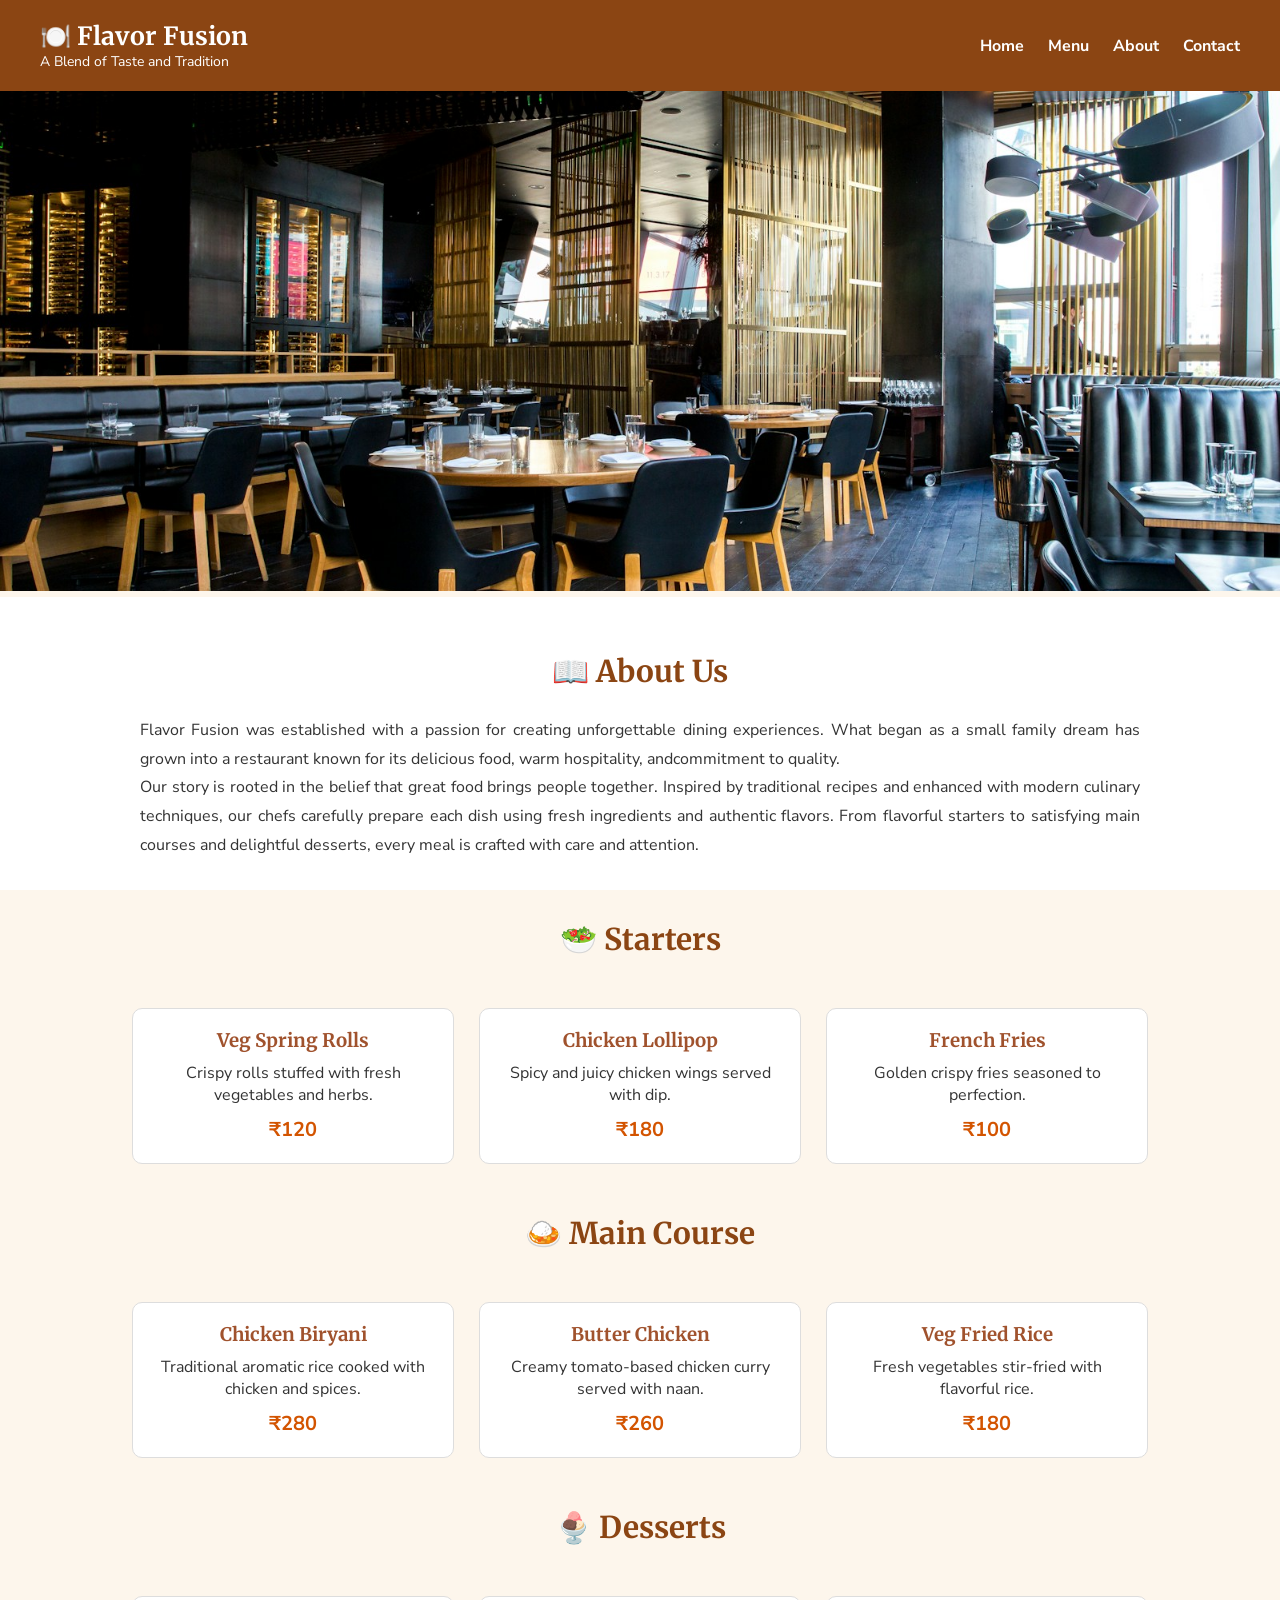
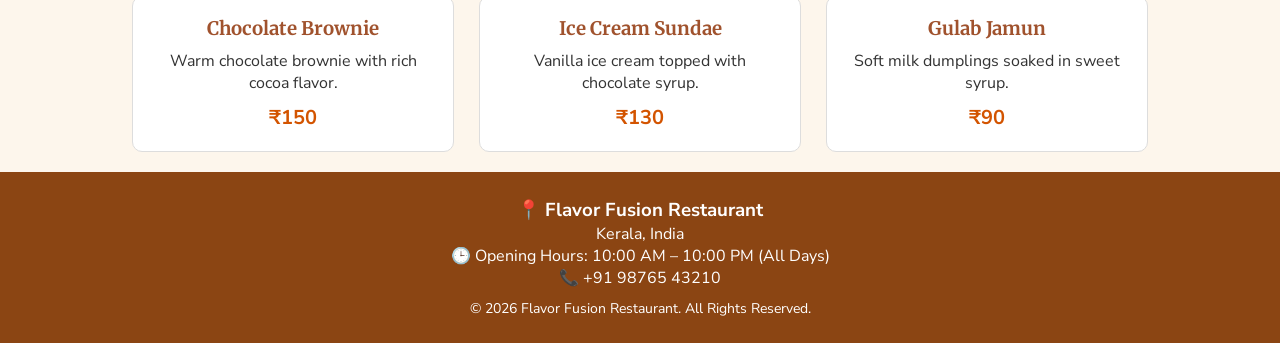
<file: Assignments/index.html>
<!DOCTYPE html>
<html lang="en">

<head>
    <meta charset="UTF-8">
    <meta name="viewport" content="width=device-width, initial-scale=1.0">
    <title>Flavor Fusion Restaurant Menu</title>
    <link rel="stylesheet" href="style.css">

    <link rel="preconnect" href="https://fonts.googleapis.com">
<link rel="preconnect" href="https://fonts.gstatic.com" crossorigin>
<link href="https://fonts.googleapis.com/css2?family=Merriweather:ital,opsz,wght@0,18..144,300..900;1,18..144,300..900&family=Nunito+Sans:ital,opsz,wght@0,6..12,200..1000;1,6..12,200..1000&display=swap" rel="stylesheet">
</head>

<body>
    <!-- header -->
    <header>
        <div>
            <h1>🍽️ Flavor Fusion</h1>
            <p class="tagline">A Blend of Taste and Tradition</p>
        </div>

        <nav>
            <a href="#">Home</a>
            <a href="#menu">Menu</a>
            <a href="#about">About</a>
            <a href="#contact">Contact</a>
        </nav>
    </header>
    <!-- banner -->
    <section>
        <img class="banner" src="./assets/bannerimg.jpg" alt="Restaurant Banner">
    </section>
    <!-- About -->
    <section id="about">
        <h2 class="main-title">📖 About Us</h2>

        <p>
            Flavor Fusion was established with a passion for creating unforgettable dining experiences. What began as a
            small family dream has grown into a restaurant known for its delicious food, warm hospitality, andcommitment to quality.
            <br>
            Our story is rooted in the belief that great food brings people together. Inspired by traditional recipes
            and enhanced with modern culinary techniques, our chefs carefully prepare each dish using fresh ingredients
            and authentic flavors. From flavorful starters to satisfying main courses and delightful desserts, every
            meal is crafted with care and attention.
        </p>
    </section>
    <!-- menu -->
    <main id="menu">

        <h2 class="main-title">🥗 Starters</h2>

        <div class="div-menu">

            <div class="box">
                <h3>Veg Spring Rolls</h3>
                <p>Crispy rolls stuffed with fresh vegetables and herbs.</p>
                <span>₹120</span>
            </div>

            <div class="box">
                <h3>Chicken Lollipop</h3>
                <p>Spicy and juicy chicken wings served with dip.</p>
                <span>₹180</span>
            </div>

            <div class="box">
                <h3>French Fries</h3>
                <p>Golden crispy fries seasoned to perfection.</p>
                <span>₹100</span>
            </div>

        </div>

        <h2 class="main-title">🍛 Main Course</h2>

        <div class="div-menu">

            <div class="box">
                <h3>Chicken Biryani</h3>
                <p>Traditional aromatic rice cooked with chicken and spices.</p>
                <span>₹280</span>
            </div>

            <div class="box">
                <h3>Butter Chicken</h3>
                <p>Creamy tomato-based chicken curry served with naan.</p>
                <span>₹260</span>
            </div>

            <div class="box">
                <h3>Veg Fried Rice</h3>
                <p>Fresh vegetables stir-fried with flavorful rice.</p>
                <span>₹180</span>
            </div>

        </div>

        <h2 class="main-title">🍨 Desserts</h2>

        <div class="div-menu">

            <div class="box">
                <h3>Chocolate Brownie</h3>
                <p>Warm chocolate brownie with rich cocoa flavor.</p>
                <span>₹150</span>
            </div>

            <div class="box">
                <h3>Ice Cream Sundae</h3>
                <p>Vanilla ice cream topped with chocolate syrup.</p>
                <span>₹130</span>
            </div>

            <div class="box">
                <h3>Gulab Jamun</h3>
                <p>Soft milk dumplings soaked in sweet syrup.</p>
                <span>₹90</span>
            </div>

        </div>

    </main>
    <!-- footer -->
    <footer id="contact">
        <h3>📍 Flavor Fusion Restaurant</h3>
        <p>Kerala, India</p>
        <p>🕒 Opening Hours: 10:00 AM – 10:00 PM (All Days)</p>
        <p>📞 +91 98765 43210</p>

        <p class="copyright">
            © 2026 Flavor Fusion Restaurant. All Rights Reserved.
        </p>
    </footer>

</body>

</html>
</file>
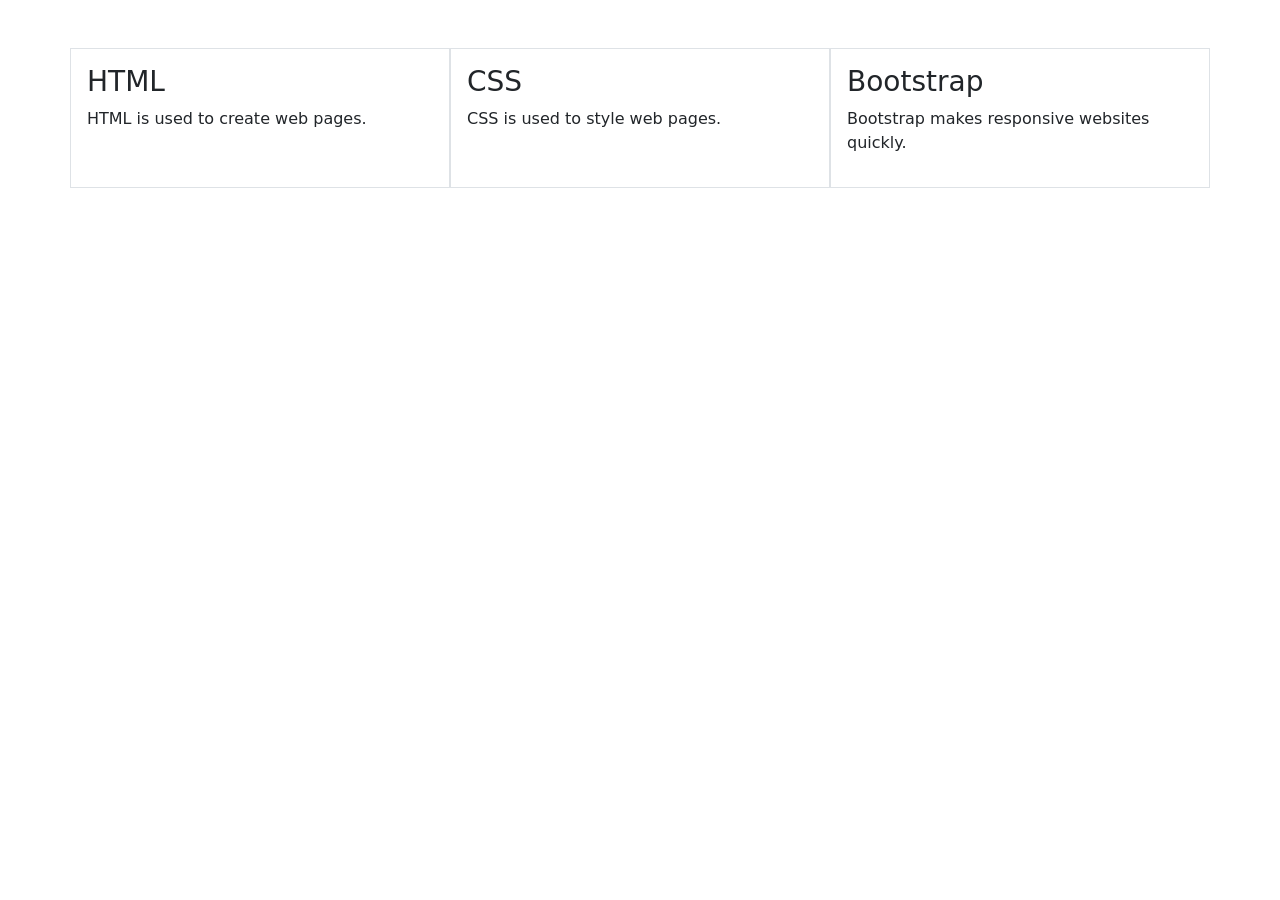
<file: bootstrap.html>
<!DOCTYPE html>
<html lang="en">
<head>
    <meta charset="UTF-8">
    <meta name="viewport" content="width=device-width, initial-scale=1.0">
    <title>Bootstrap Div Example</title>

    <!-- Bootstrap CSS -->
    <link href="https://cdn.jsdelivr.net/npm/bootstrap@5.3.0/dist/css/bootstrap.min.css" rel="stylesheet">
</head>
<body>

<div class="container mt-5">

    <div class="row">

        <div class="col-md-4 border p-3">
            <h3>HTML</h3>
            <p>HTML is used to create web pages.</p>
        </div>

        <div class="col-md-4 border p-3">
            <h3>CSS</h3>
            <p>CSS is used to style web pages.</p>
        </div>

        <div class="col-md-4 border p-3">
            <h3>Bootstrap</h3>
            <p>Bootstrap makes responsive websites quickly.</p>
        </div>

    </div>

</div>

</body>
</html>
</file>
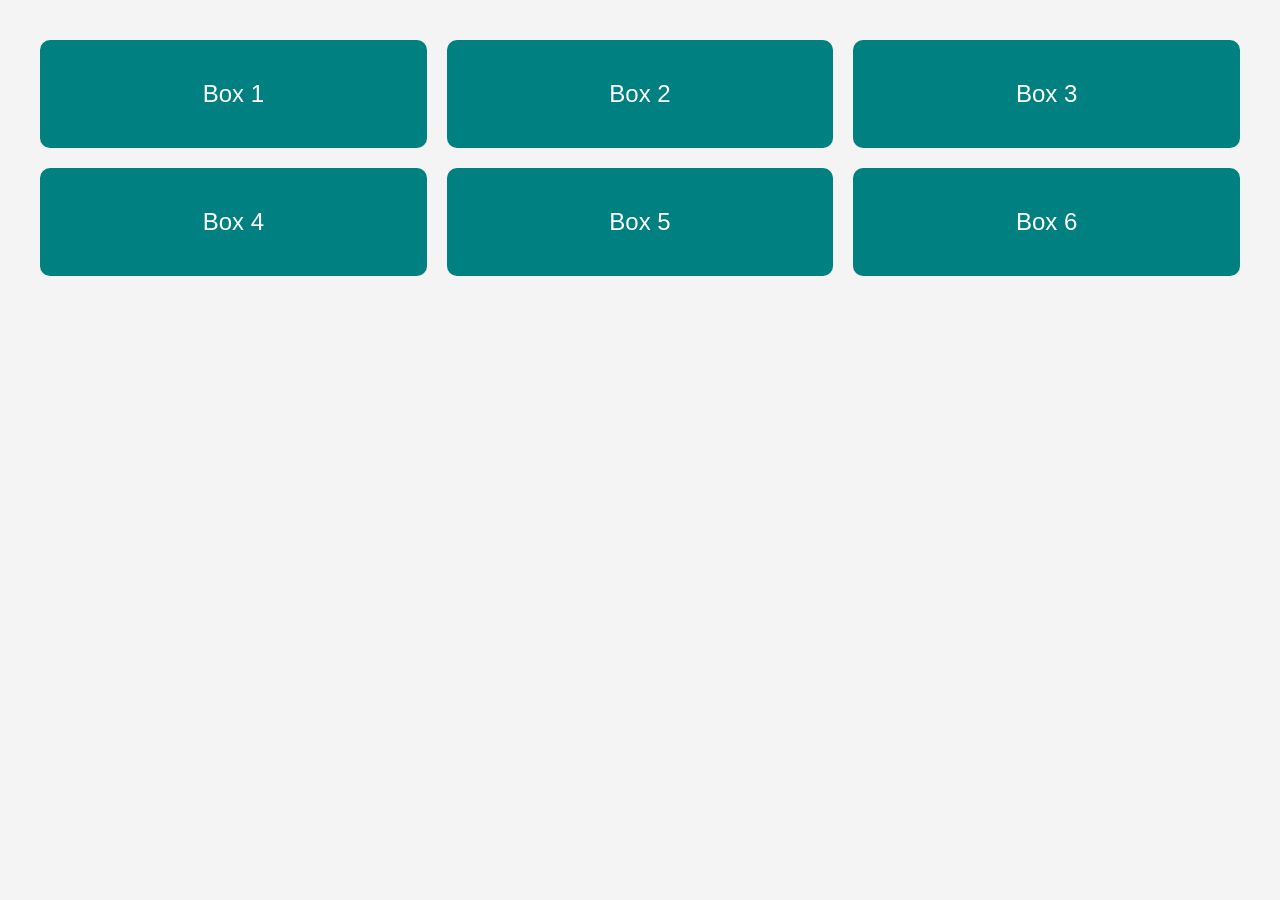
<file: grid.html>
<!DOCTYPE html>
<html lang="en">
<head>
    <meta charset="UTF-8">
    <meta name="viewport" content="width=device-width, initial-scale=1.0">
    <title>CSS Grid Example</title>
    <link rel="stylesheet" href="style.css">
</head>
<body>

    <div class="container">
        <div class="box">Box 1</div>
        <div class="box">Box 2</div>
        <div class="box">Box 3</div>
        <div class="box">Box 4</div>
        <div class="box">Box 5</div>
        <div class="box">Box 6</div>
    </div>

</body>
</html>
</file>
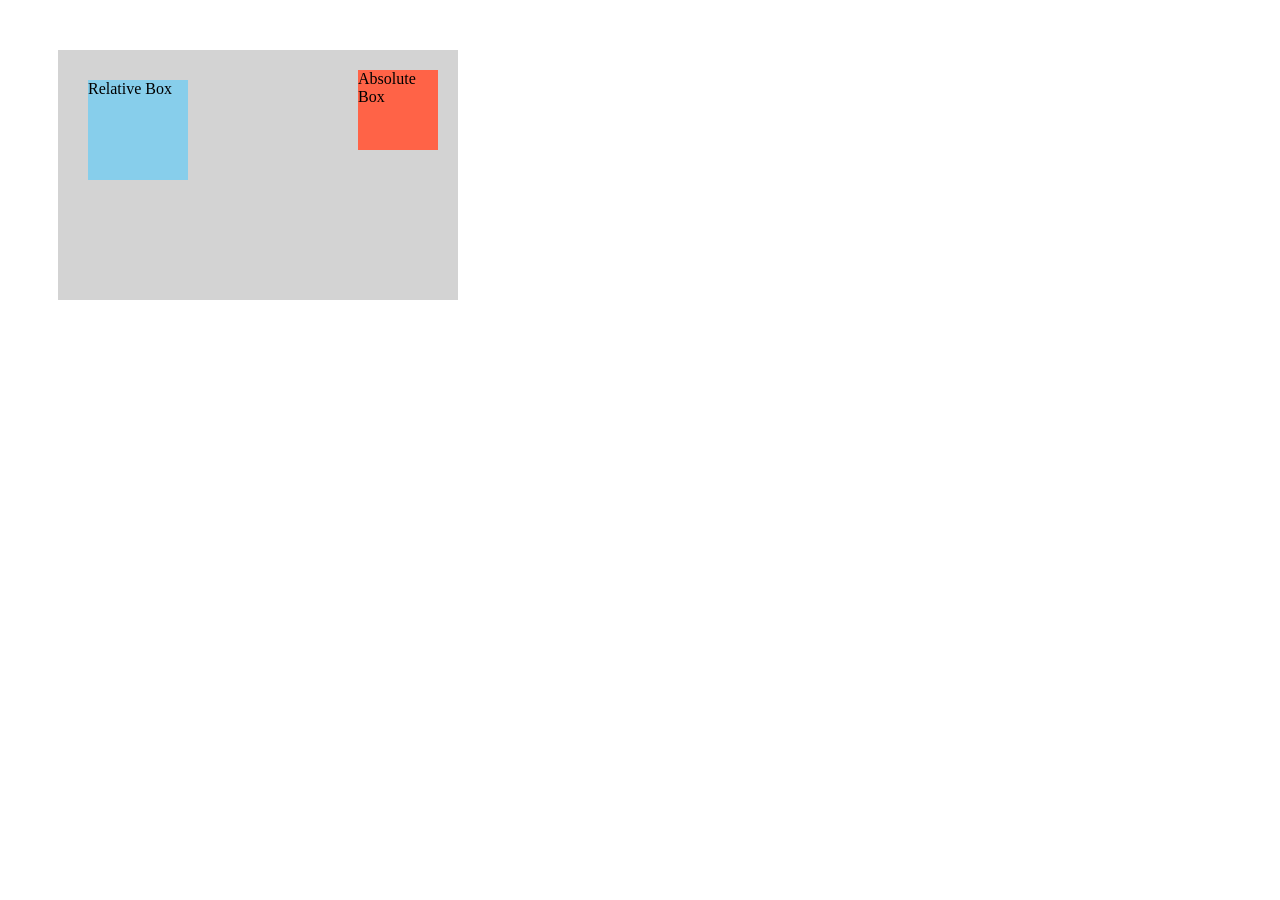
<file: positioning.html>
<!DOCTYPE html>
<html>
<head>
    <title>CSS Positioning</title>

    <style>
        .container {
            width: 400px;
            height: 250px;
            background-color: lightgray;
            position: relative;
            margin: 50px;
        }

        .box1 {
            width: 100px;
            height: 100px;
            background-color: skyblue;

            position: relative;
            top: 30px;
            left: 30px;
        }

        .box2 {
            width: 80px;
            height: 80px;
            background-color: tomato;

            position: absolute;
            top: 20px;
            right: 20px;
        }
    </style>
</head>

<body>

    <div class="container">

        <div class="box1">
            Relative Box
        </div>

        <div class="box2">
            Absolute Box
        </div>

    </div>

</body>
</html>
</file>
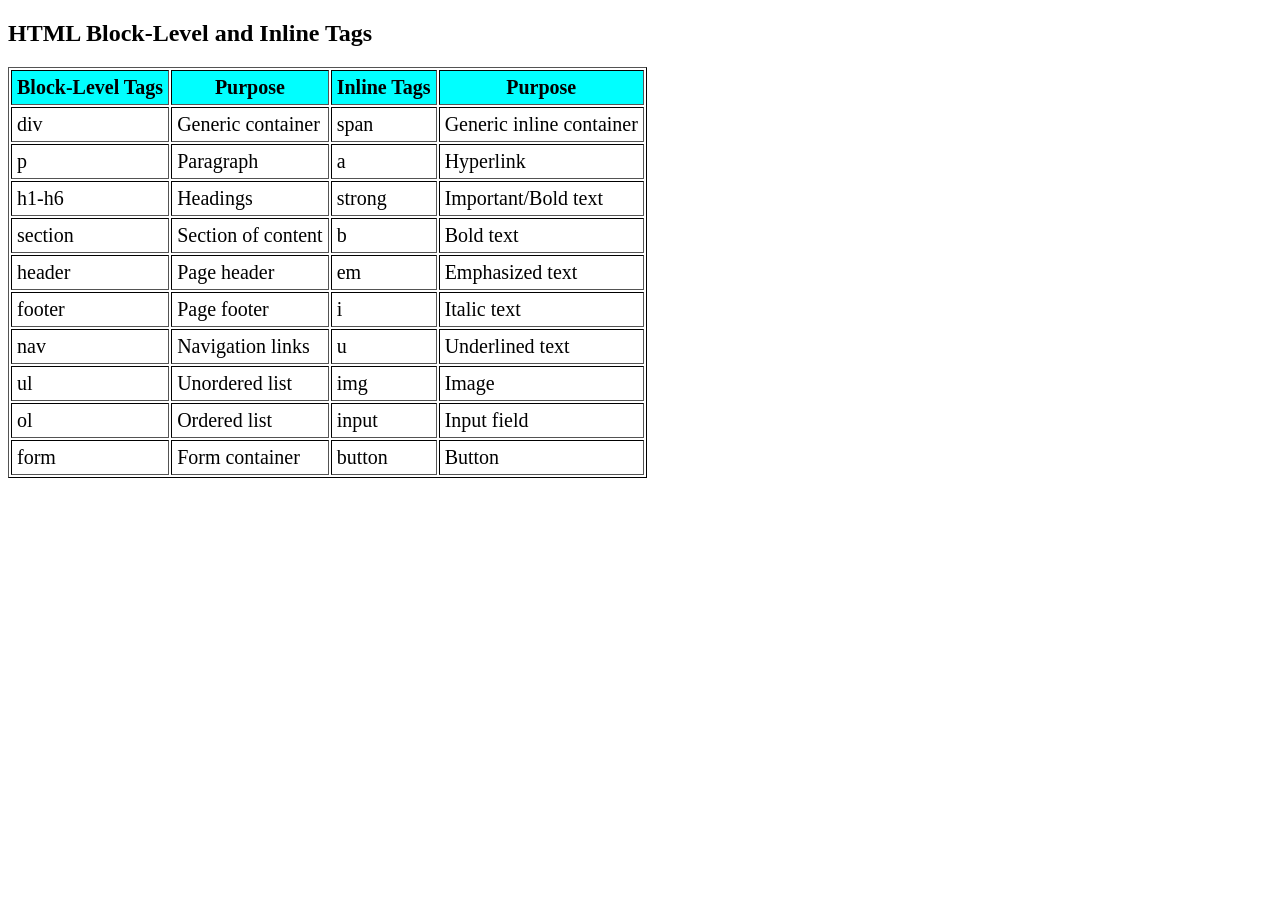
<file: table.html>
<!DOCTYPE html>
<html>

<head>
    <title>Block-Level vs Inline Tags</title>
    <style>
        table {
            border-color: black;
            font-family: 'Times New Roman', Times, serif;
            font-size: 20px;

        }

        thead {
            background-color: aqua;
        }

        th,
        td {
            padding: 5px;
        }
    </style>
</head>

<body>

    <h2>HTML Block-Level and Inline Tags</h2>

    <table border="1">

        <thead>
            <tr>
                <th>Block-Level Tags</th>
                <th>Purpose</th>
                <th>Inline Tags</th>
                <th>Purpose</th>
            </tr>
        </thead>

        <tbody>
            <tr>
                <td>div</td>
                <td>Generic container</td>
                <td>span</td>
                <td>Generic inline container</td>
            </tr>

            <tr>
                <td>p</td>
                <td>Paragraph</td>
                <td>a</td>
                <td>Hyperlink</td>
            </tr>

            <tr>
                <td>h1-h6</td>
                <td>Headings</td>
                <td>strong</td>
                <td>Important/Bold text</td>
            </tr>

            <tr>
                <td>section</td>
                <td>Section of content</td>
                <td>b</td>
                <td>Bold text</td>
            </tr>

            <tr>
                <td>header</td>
                <td>Page header</td>
                <td>em</td>
                <td>Emphasized text</td>
            </tr>

            <tr>
                <td>footer</td>
                <td>Page footer</td>
                <td>i</td>
                <td>Italic text</td>
            </tr>

            <tr>
                <td>nav</td>
                <td>Navigation links</td>
                <td>u</td>
                <td>Underlined text</td>
            </tr>

            <tr>
                <td>ul</td>
                <td>Unordered list</td>
                <td>img</td>
                <td>Image</td>
            </tr>

            <tr>
                <td>ol</td>
                <td>Ordered list</td>
                <td>input</td>
                <td>Input field</td>
            </tr>

            <tr>
                <td>form</td>
                <td>Form container</td>
                <td>button</td>
                <td>Button</td>
            </tr>
        </tbody>

    </table>

</body>

</html>
</file>
<file: Assignments/style.css>
*{
    margin:0;
    padding:0;
   
}

body{
    font-family: "Nunito Sans", sans-serif;
    background-color:#fdf6ec;
    color:#333;
    
}

/* Header */
header{
    background-color:#8B4513;
    color:white;
    padding:20px 40px;
    display:flex;
    justify-content:space-between;
    align-items:center;
}

header h1{
    font-size:25px;
    font-family: "Merriweather", serif;
}

.tagline{
    font-size:14px;
}

nav a{
    color:white;
    text-decoration:none;
    margin-left:20px;
    font-weight:bold;
}

nav a:hover{
    color:#FFD700;
}

/* Banner */
.banner{
    width:100%;
    height:500px;
    object-fit:cover;
}

/* Section Title */
.main-title{
    text-align:center;
    color:#8B4513;
    margin:30px 0;
    font-size:30px;
    font-family: "Merriweather", serif;
}

/* About */
#about{
    background:white;
    padding:30px;
    text-align:center;
    line-height: 1.8rem;
}


#about p{
    max-width:1000px;
    margin:auto;
    text-align: justify;
      
}

/* Menu */
.div-menu{
    display:flex;
    justify-content:center;
    gap:25px;
    flex-wrap:wrap;
    padding:20px;
}

.box{
    width:280px;
    background:white;
    border-radius:10px;
    padding:20px;
    text-align:center;
    border:1px solid #ddd;
   
}

.box h3{
    color:#A0522D;
    margin-bottom:10px;
    font-family: "Merriweather", serif;
}

.box p{
    margin-bottom:10px;
}

.box span{
    color:#D35400;
    font-size:20px;
    font-weight:bold;
}

/* Footer */
footer{
    background:#8B4513;
    

    color:white;
    text-align:center;
    padding:25px;
}

.copyright{
    margin-top:10px;
    font-size:14px;
}
</file>
<file: style.css>
body{
    font-family: Arial, sans-serif;
    background-color: #f4f4f4;
    margin: 20px;
}

img{
    border-radius: 10px;
}

/* Flexbox */
.container{
    display: flex;
    justify-content: center;
    gap: 20px;
    flex-wrap: wrap;
}

/* Cards */
.card{
    width: 250px;
    background-color: white;
    border: 2px solid gray;
    border-radius: 15px;
    padding: 10px;
    text-align: center;
}

.card img{
    width: 100%;
    height: 150px;
    border-radius: 10px;
}

.card p{
    text-align: justify;
}

.card button{
    background-color: royalblue;
    color: white;
    border: none;
    padding: 10px 20px;
    border-radius: 8px;
    cursor: pointer;
}

.card button:hover{
    background-color: darkblue;
}

/* Grid */
*{
    margin: 0;
    padding: 0;
    box-sizing: border-box;
}

.container{
    display: grid;
    grid-template-columns: 1fr 1fr 1fr;
    gap: 20px;
    padding: 20px;
}

.box{
    background-color: teal;
    color: white;
    padding: 40px;
    text-align: center;
    font-size: 24px;
    border-radius: 10px;
}
</file>
